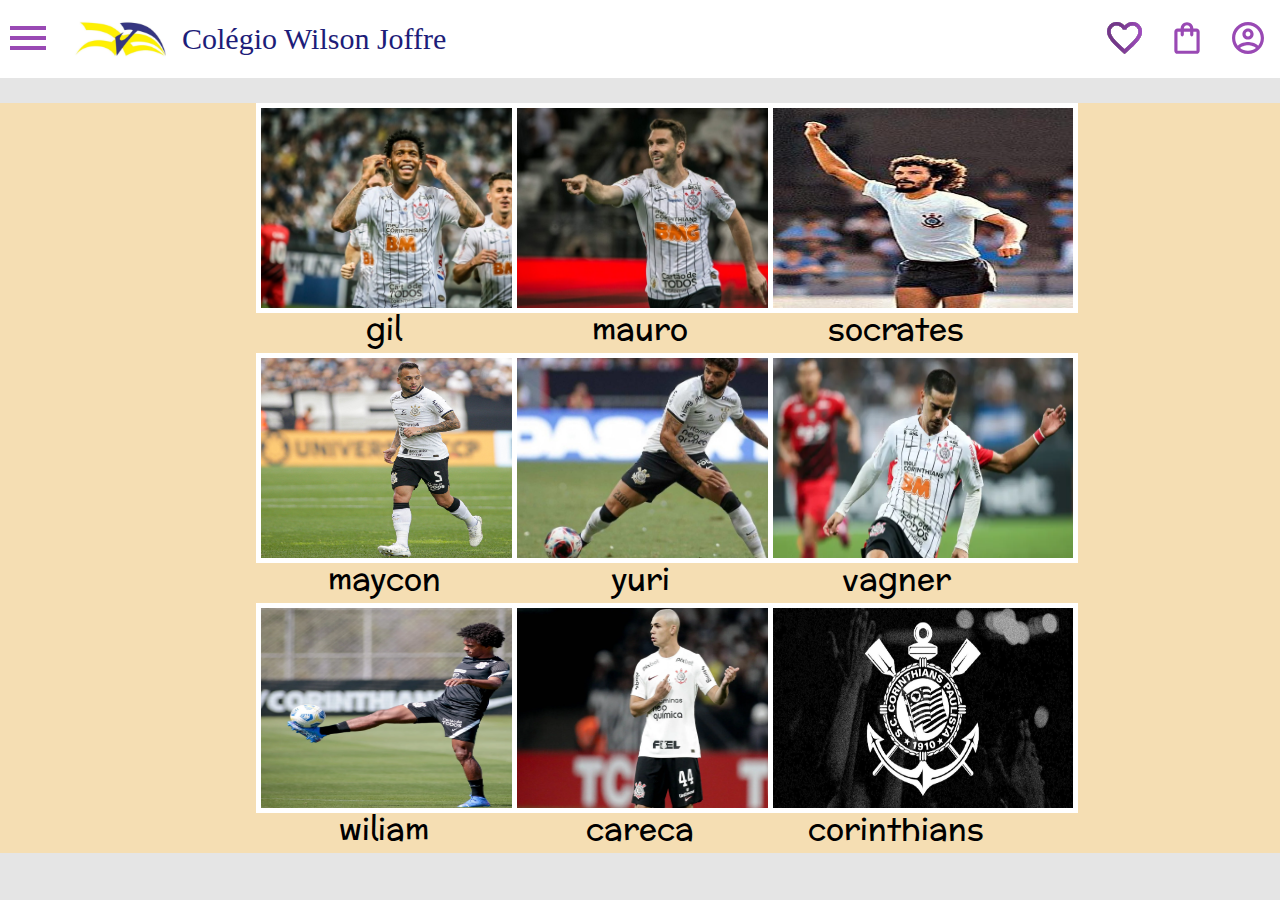
<file: index.html>
<!DOCTYPE html>
<html lang="en">
<head>
    <meta charset="UTF-8">
    <meta name="viewport" content="width=device-width, initial-scale=1.0">
    <title>Document</title>
    <link rel="stylesheet" href="reset.css">
    <link rel="preconnect" href="https://fonts.googleapis.com">
    <link rel="preconnect" href="https://fonts.gstatic.com" crossorigin>
    <link href="https://fonts.googleapis.com/css2?family=Lora:wght@400;700&display=swap" rel="stylesheet">
    <link rel="preconnect" href="https://fonts.googleapis.com">
    <link rel="preconnect" href="https://fonts.gstatic.com" crossorigin>
    <link href="https://fonts.googleapis.com/css2?family=Preahvihear&display=swap" rel="stylesheet">
    <link rel="stylesheet" href="style.css">

</head>
<body>
    <header class="cabecalho">
        <div class="container">
            <input type="checkbox" id="menu" class="container__botao">
            <label for="menu">
                <span class="cabecalho__menu-hamburguer container__imagem"></span>
            </label>
            <ul class="lista-menu">
                <li class="lista-menu__titulo">Os maiorais</li>
                <li class="lista-menu__item"> <a href="#">gil</a></li>
                <li class="lista-menu__item"> <a href="#"></a>mauro</li>
                <li class="lista-menu__item"> <a href="#"></a>socrates</li>
                <li class="lista-menu__item"> <a href="#"></a>maycon</li>
                <li class="lista-menu__item"> <a href="#"></a>yuri</li>
                <li class="lista-menu__item"> <a href="#"></a>vagner</li>
                <li class="lista-menu__item"> <a href="#"></a>wiliam</li>
                <li class="lista-menu__item"> <a href="#"></a>careca</li>
                <li class="lista-menu__item"> <a href="#"></a>corinthians</li>

            </ul>

           <a href="#"><img class="container__imagem" src="img/logo 1.svg" alt="logotipo da biblioteca start"></a>
           <h1 class="titulo__cabecalho"> Colégio Wilson Joffre</h1>
        </div>
        <div class="container">
           <a href="#"><img class="container__imagem" src="img/Favoritos.svg" alt="meus Favoritos"></a>
           <a href="#"><img class="container__imagem" src="img/Emprestimos.svg" alt="meus empréstimos"></a>
           <a href="#"><img class="container__imagem" src="img/Usuario.svg" alt="meu perfil"></a>
           
        </div>
    </header>
    <section class="gridimg">
        <div class="div-todasimagens">
            <span>
            </span>
            <div class="div-imagem">
                <img class="Imagem" src="img/gil.jpg" alt="">
                <h1 class="titulo">gil</h1>
            </div>
            <div class="div-imagem">
                <img class="Imagem" src="img/mauro.jpg" alt="">
                <h1 class="titulo">mauro</h1>
            </div>
            <div class="div-imagem">
                <img class="Imagem" src="img/socrates.jpg" alt="">
                <h1 class="titulo">socrates</h1>
            </div>
            <span>
            </span>
            <span>
            </span>
            <div class="div-imagem">
                <img class="Imagem" src="img/maycon.jpg" alt="">
                <h1 class="titulo">maycon</h1>
            </div>
    
            <div class="div-imagem">
                <img class="Imagem" src="img/yuri.jpeg" alt="">
                <h1 class="titulo">yuri</h1>
            </div>
            <div class="div-imagem">
                <img class="Imagem" src="img/vagner.webp" alt="">
                <h1 class="titulo">vagner</h1>
            </div>
            <span>
            </span>
            <span>
            </span>
            <div class="div-imagem">
                <img class="Imagem" src="img/wiliam.webp" alt="">
                <h1 class="titulo">wiliam</h1>
            </div>
            <div class="div-imagem">
                <img class="Imagem" src="img/careca.webp" alt="">
                <h1 class="titulo">careca</h1>
            </div>
            <div class="div-imagem">
                <img class="Imagem" src="img/corinthians.webp" alt="">
                <h1 class="titulo">corinthians</h1>
            </div>
        </div>

    </section>
</body>
</html>
</file>
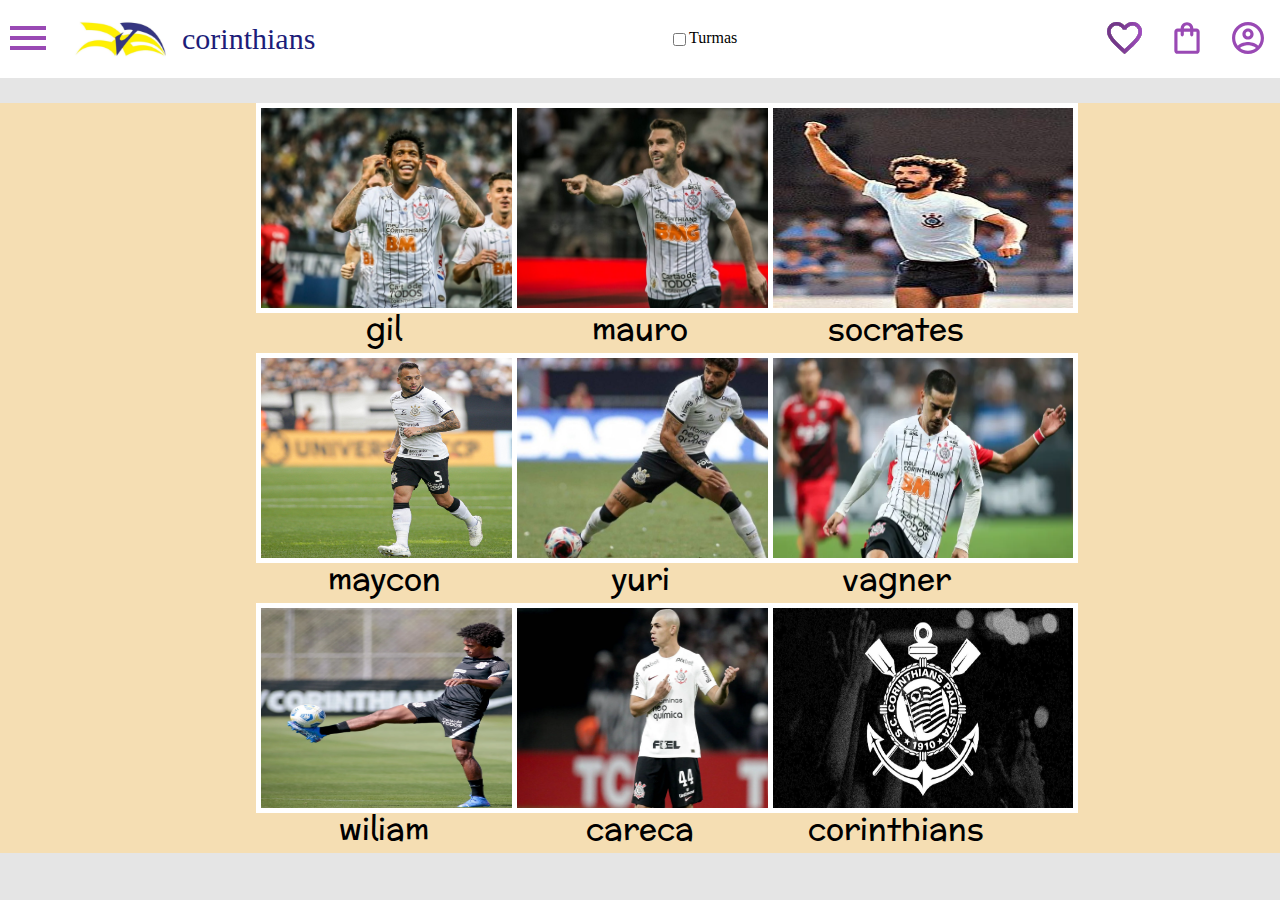
<file: corinthians-main/index.html>
<!DOCTYPE html>
<html lang="en">
<head>
    <meta charset="UTF-8">
    <meta name="viewport" content="width=device-width, initial-scale=1.0">
    <title>Document</title>
    <link rel="stylesheet" href="reset.css">
    <link rel="preconnect" href="https://fonts.googleapis.com">
    <link rel="preconnect" href="https://fonts.gstatic.com" crossorigin>
    <link href="https://fonts.googleapis.com/css2?family=Lora:wght@400;700&display=swap" rel="stylesheet">
    <link rel="preconnect" href="https://fonts.googleapis.com">
    <link rel="preconnect" href="https://fonts.gstatic.com" crossorigin>
    <link href="https://fonts.googleapis.com/css2?family=Preahvihear&display=swap" rel="stylesheet">
    <link rel="stylesheet" href="style.css">

</head>
<body>
    <header class="cabecalho">
        <div class="container">
            <input type="checkbox" id="menu" class="container__botao">
            <label for="menu">
                <span class="cabecalho__menu-hamburguer container__imagem"></span>
            </label>
            <ul class="lista-menu">
                <li class="lista-menu__titulo">Os maiorais</li>
                <li class="lista-menu__item"> <a href="#">gil</a></li>
                <li class="lista-menu__item"> <a href="#"></a>mauro</li>
                <li class="lista-menu__item"> <a href="#"></a>socrates</li>
                <li class="lista-menu__item"> <a href="#"></a>maycon</li>
                <li class="lista-menu__item"> <a href="#"></a>yuri</li>
                <li class="lista-menu__item"> <a href="#"></a>vagner</li>
                <li class="lista-menu__item"> <a href="#"></a>wiliam</li>
                <li class="lista-menu__item"> <a href="#"></a>careca</li>
                <li class="lista-menu__item"> <a href="#"></a>corinthians</li>

            </ul>

           <a href="#"><img class="container__imagem" src="img/logo 1.svg" alt="logotipo da biblioteca start"></a>
           <h1 class="titulo__cabecalho"> corinthians</h1>
        </div>
        <ul class="opçoes">
            <input type="checkbox" id="opçoes-menu"class="opçoes_botao">
            <label for="opçoes-menu">
                <li class="opçoes__item">Turmas</li>
            </label>
        </ul>
        <ul class="lista-menu">
            <li class="lista-menu__item"> <a href="#">gil</a></li>
            <li class="lista-menu__item"> <a href="#"></a>mauro</li>
            <li class="lista-menu__item"> <a href="#"></a>socrates</li>
            <li class="lista-menu__item"> <a href="#"></a>maycon</li>
            <li class="lista-menu__item"> <a href="#"></a>yuri</li>
            <li class="lista-menu__item"> <a href="#"></a>vagner</li>
            <li class="lista-menu__item"> <a href="#"></a>wiliam</li>
            <li class="lista-menu__item"> <a href="#"></a>careca</li>
            <li class="lista-menu__item"> <a href="#"></a>corinthians</li>
        </ul>
        <div class="container">
            <a href="#"><img class="container__imagem" src="img/Favoritos.svg" alt="meus Favoritos"></a>
           <a href="#"><img class="container__imagem" src="img/Emprestimos.svg" alt="meus empréstimos"></a>
           <a href="#"><img class="container__imagem" src="img/Usuario.svg" alt="meu perfil"></a>
           
        </div>
    </header>
    <section class="gridimg">
        <div class="div-todasimagens">
            <span>
            </span>
            <div class="div-imagem">
                <img class="Imagem" src="img/gil.jpg" alt="">
                <h1 class="titulo">gil</h1>
            </div>
            <div class="div-imagem">
                <img class="Imagem" src="img/mauro.jpg" alt="">
                <h1 class="titulo">mauro</h1>
            </div>
            <div class="div-imagem">
                <img class="Imagem" src="img/socrates.jpg" alt="">
                <h1 class="titulo">socrates</h1>
            </div>
            <span>
            </span>
            <span>
            </span>
            <div class="div-imagem">
                <img class="Imagem" src="img/maycon.jpg" alt="">
                <h1 class="titulo">maycon</h1>
            </div>
    
            <div class="div-imagem">
                <img class="Imagem" src="img/yuri.jpeg" alt="">
                <h1 class="titulo">yuri</h1>
            </div>
            <div class="div-imagem">
                <img class="Imagem" src="img/vagner.webp" alt="">
                <h1 class="titulo">vagner</h1>
            </div>
            <span>
            </span>
            <span>
            </span>
            <div class="div-imagem">
                <img class="Imagem" src="img/wiliam.webp" alt="">
                <h1 class="titulo">wiliam</h1>
            </div>
            <div class="div-imagem">
                <img class="Imagem" src="img/careca.webp" alt="">
                <h1 class="titulo">careca</h1>
            </div>
            <div class="div-imagem">
                <img class="Imagem" src="img/corinthians.webp" alt="">
                <h1 class="titulo">corinthians</h1>
            </div>
        </div>

    </section>
</body>
</html>
</file>
<file: style.css>
@import url(styles/header.css);
@import url(styles/grid.css);
:root{
    --cor-de-fundo: #e5e5e5;
    --branco: #FFFFFF;
    --amarelo:  #FECD2F;
    --roxo-degrade: linear-gradient(94.49deg,  #733887 35.48%,  #C75EEB 143.32%);
    --fonte-principal: "Preahvihear";
}
body{
    background-color: var(--cor-de-fundo);
}
</file>
<file: corinthians-main/style.css>
@import url(styles/header.css);
@import url(styles/grid.css);
:root{
    --cor-de-fundo: #e5e5e5;
    --branco: #FFFFFF;
    --amarelo:  #FECD2F;
    --roxo-degrade: linear-gradient(94.49deg,  #733887 35.48%,  #C75EEB 143.32%);
    --fonte-principal: "Preahvihear";
}
body{
    background-color: var(--cor-de-fundo);
}
</file>
